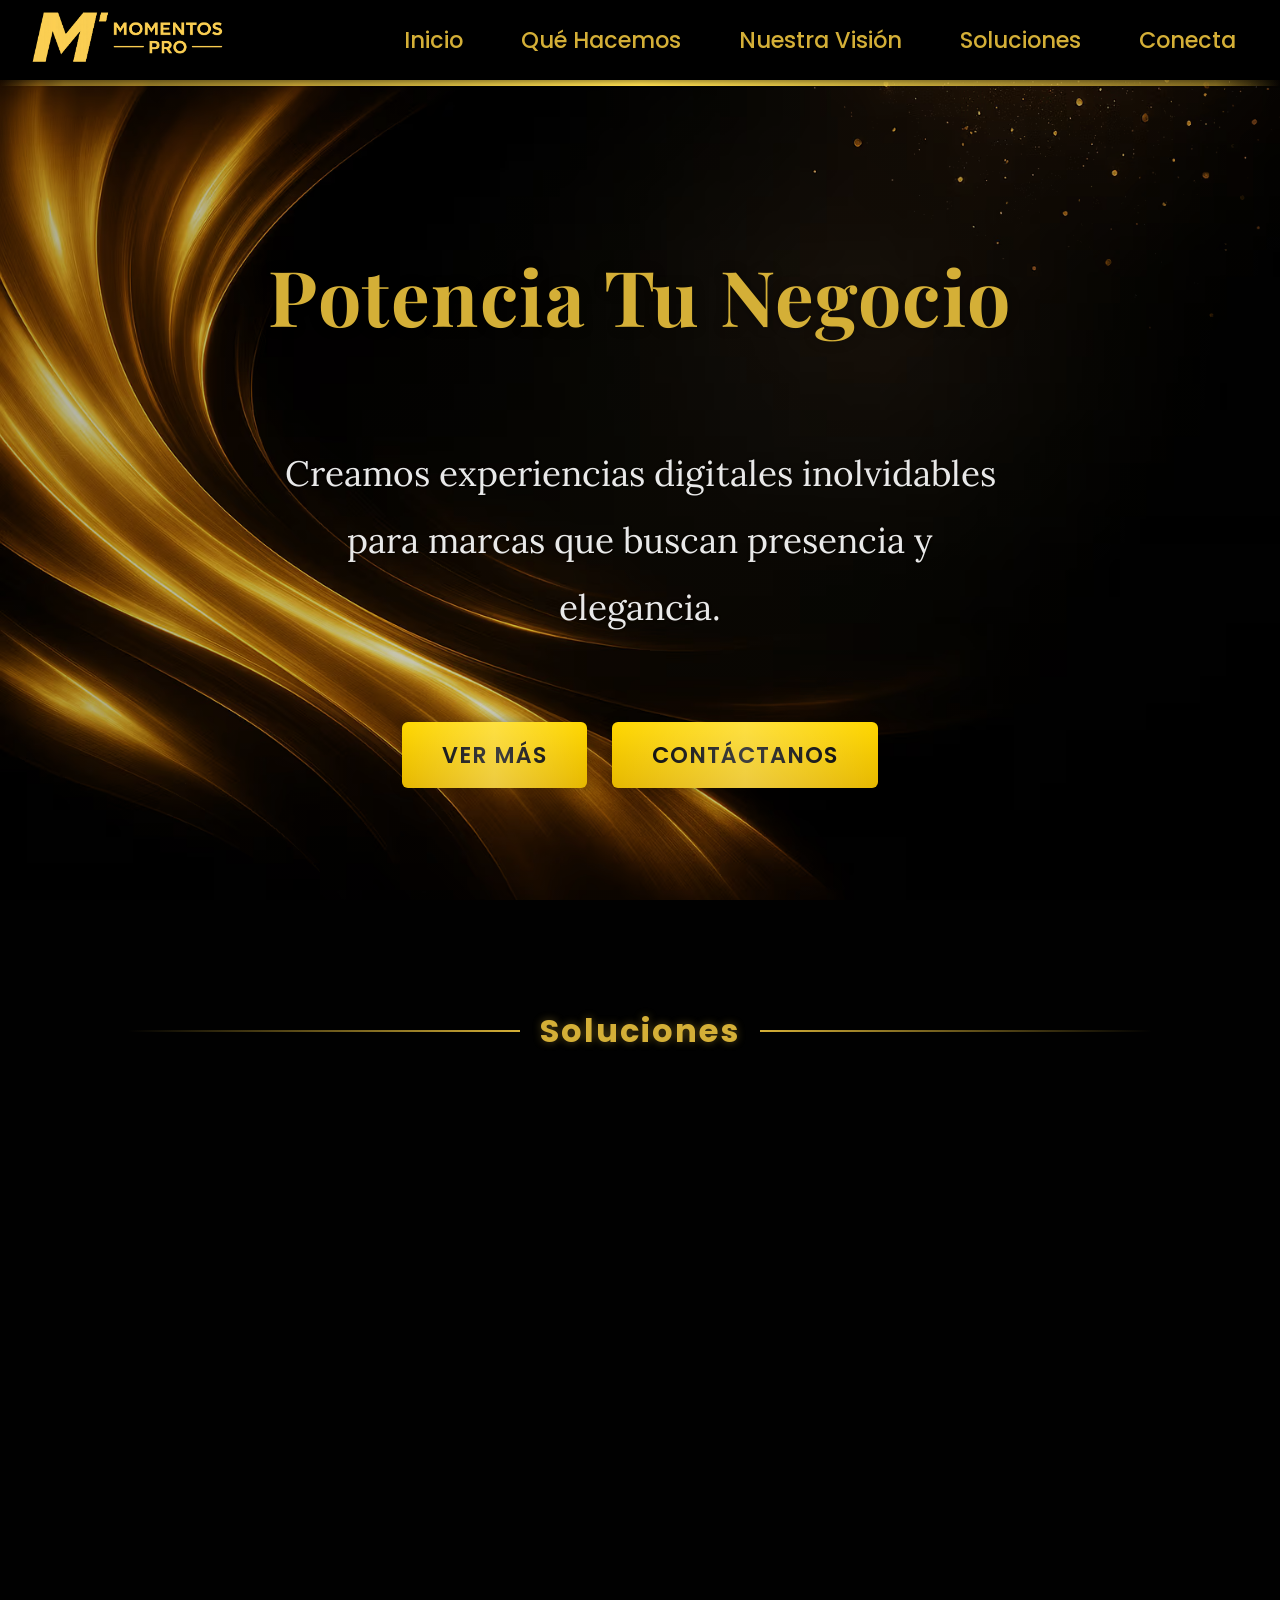
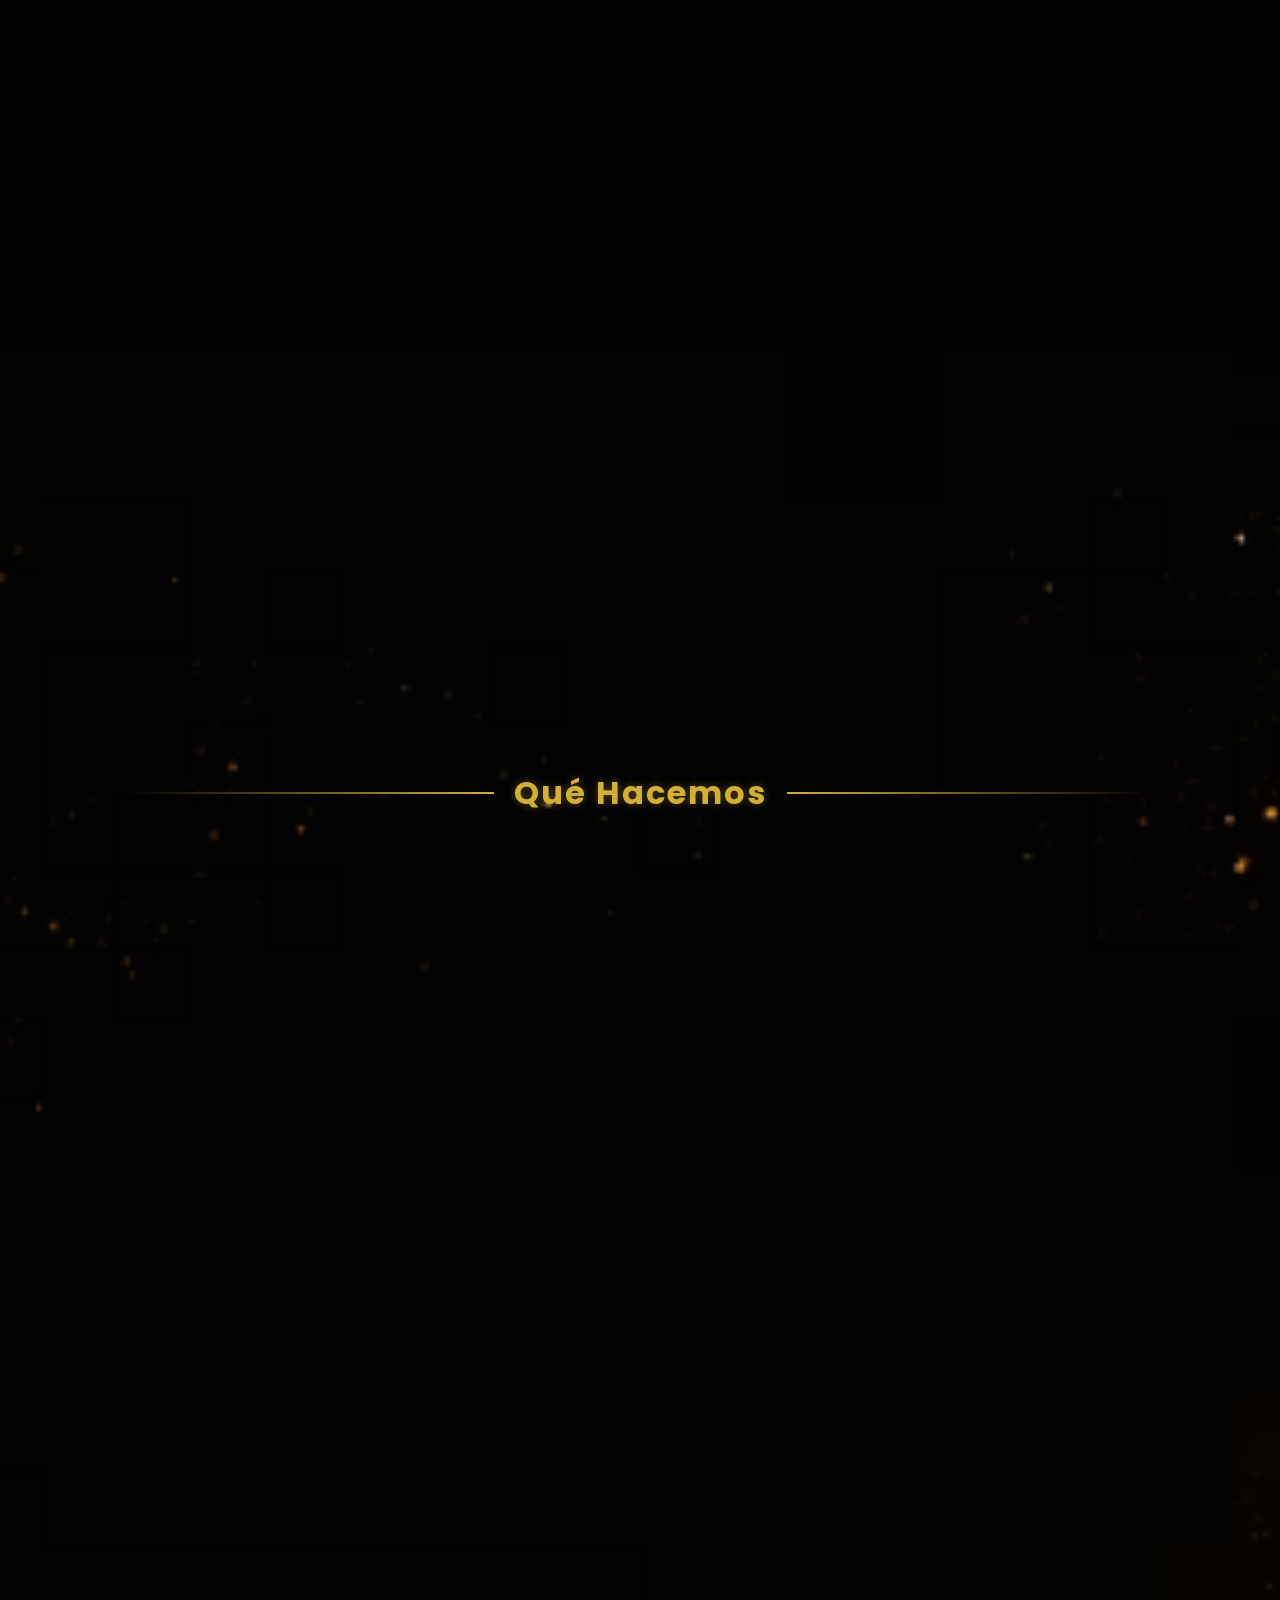
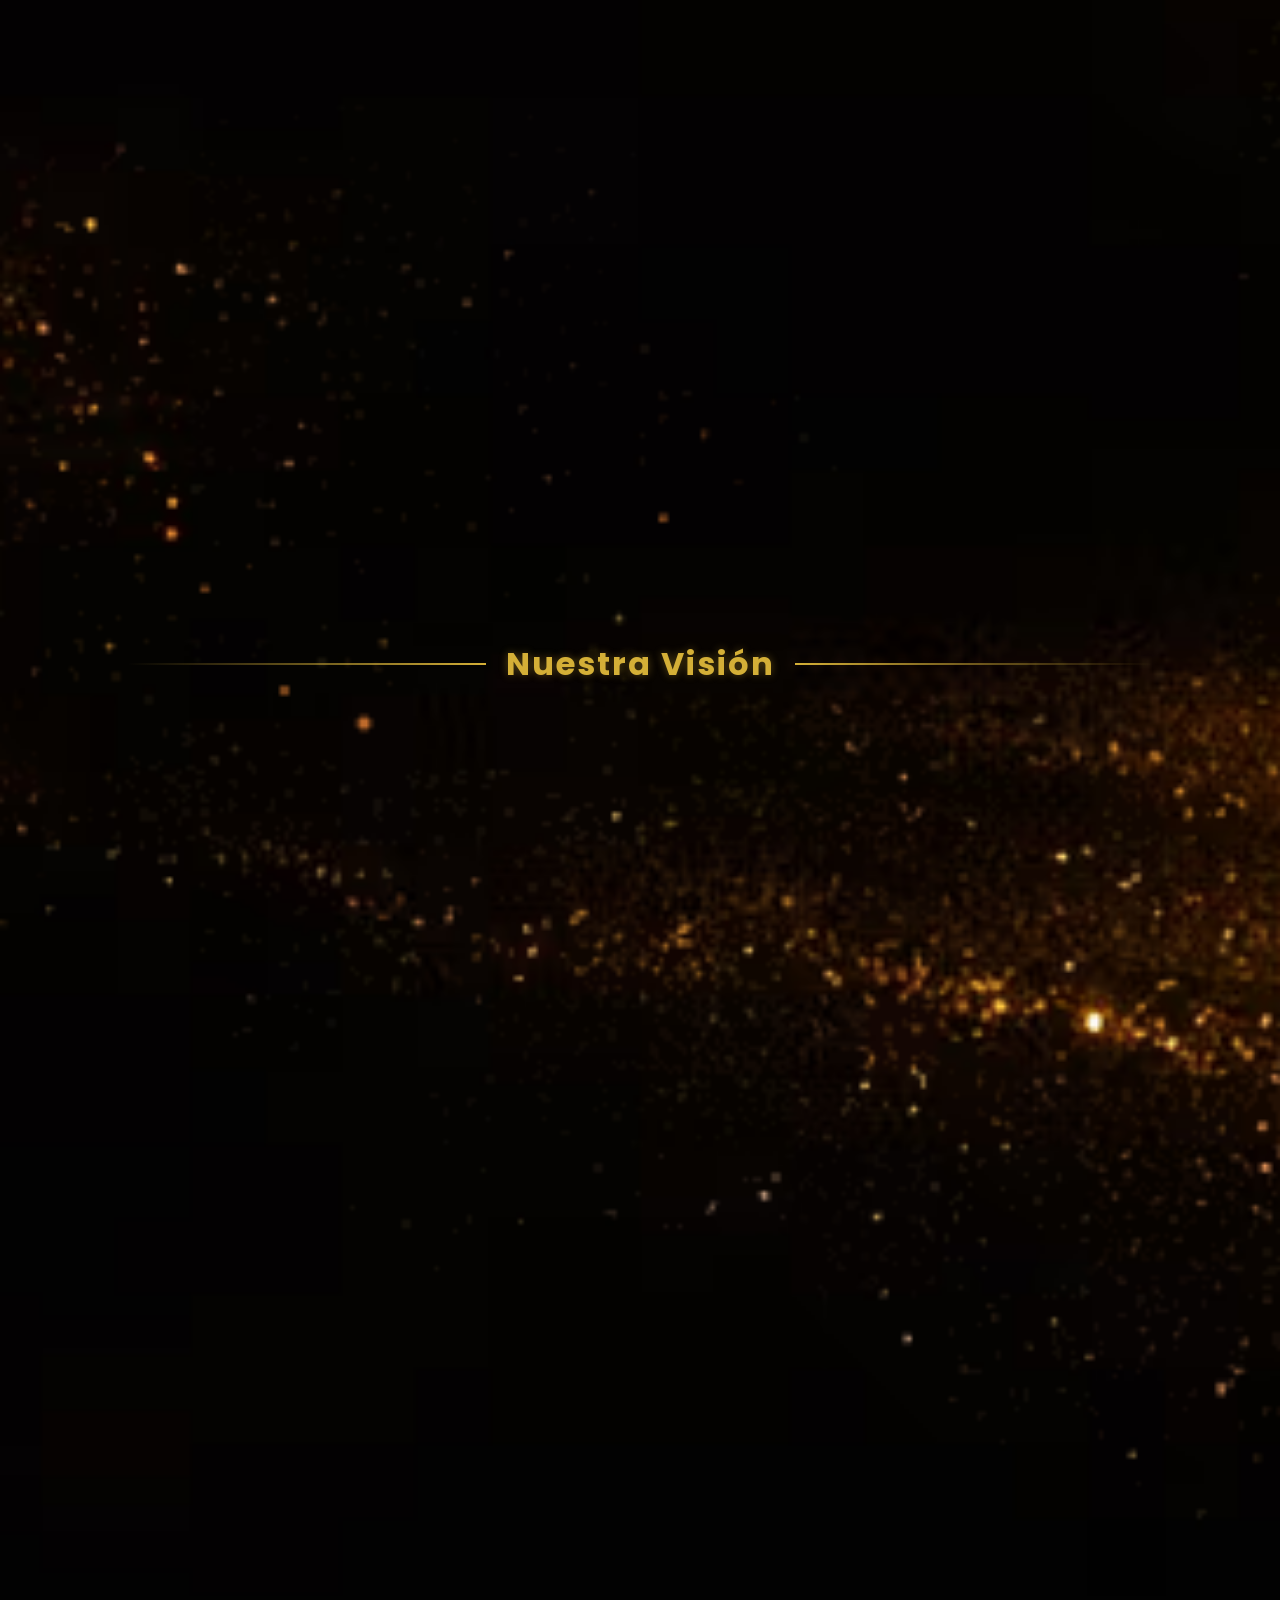
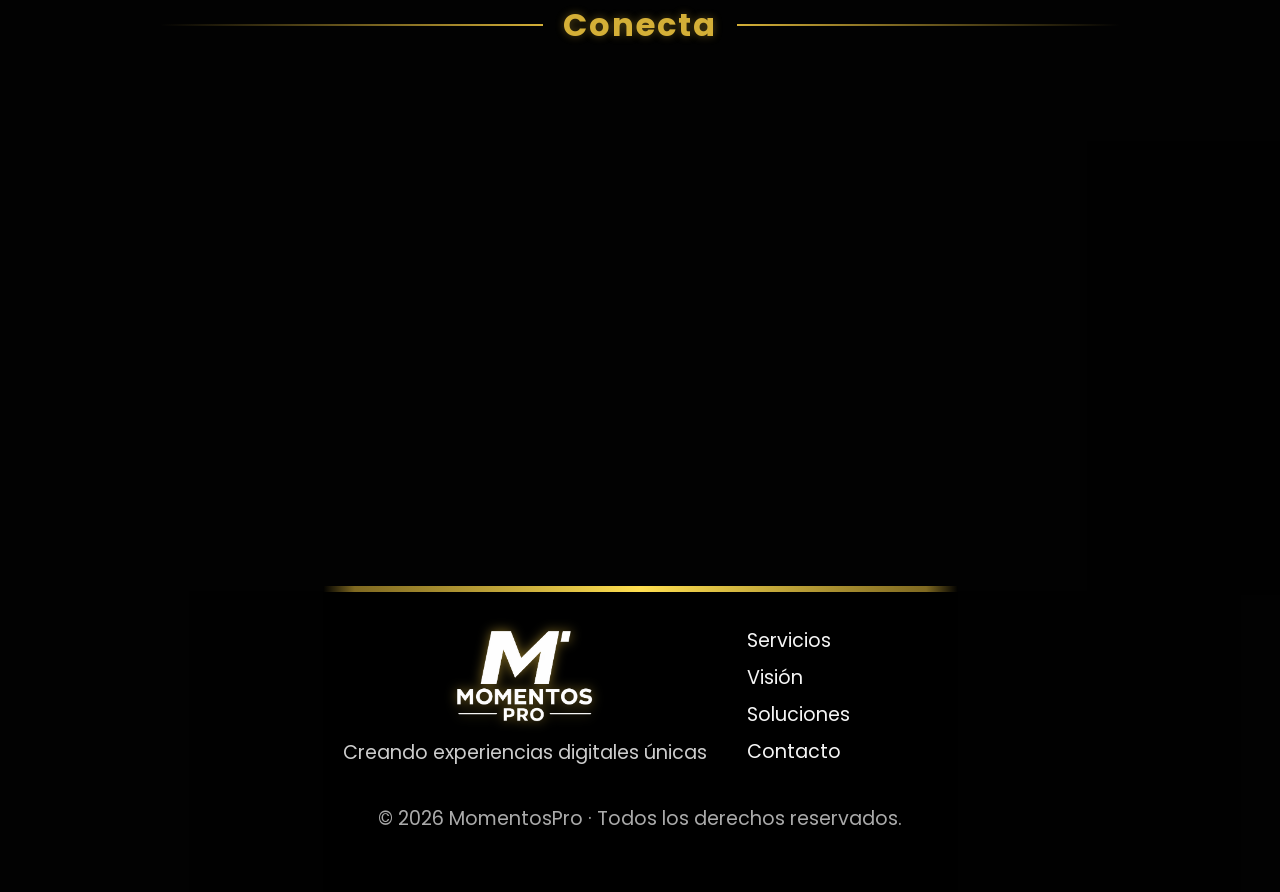
<file: index.html>
<!-- index.html | Index principal-->

<!DOCTYPE html>
<html lang="es">
<head>
  <meta charset="UTF-8">
  <meta name="viewport" content="width=device-width, initial-scale=1.0">

  <!-- SEO Básico -->
  <meta name="description" content="MomentosPro crea experiencias digitales premium para discotecas, restaurantes y empresas corporativas. Portales web, cartas digitales y business cards QR con diseño elegante y profesional.">
  <meta name="keywords" content="MomentosPro, experiencias digitales, diseño web, cartas digitales, discotecas, restaurantes, empresas corporativas, business cards QR, Medellín">
  <meta name="author" content="MomentosPro">

  <!-- Open Graph (Facebook, LinkedIn) -->
  <meta property="og:title" content="MomentosPro | Experiencias Digitales Premium">
  <meta property="og:description" content="Transforma tu negocio con soluciones digitales elegantes y modernas.">
  <meta property="og:image" content="https://momentospro.com/recursos/media/index/momentospro_logo.avif">
  <meta property="og:url" content="https://momentospro.com/">
  <meta property="og:type" content="website">

  <!-- Twitter Cards -->
  <meta name="twitter:card" content="summary_large_image">
  <meta name="twitter:title" content="MomentosPro | Experiencias Digitales Premium">
  <meta name="twitter:description" content="Soluciones digitales para discotecas, restaurantes y empresas corporativas.">
  <meta name="twitter:image" content="https://momentospro.com/recursos/media/index/momentospro_logo.avif">

  <title>MomentosPro | Experiencias Digitales</title>
  <link rel="icon" href="recursos/media/momentospro_favicon.ico" type="image/x-icon" />
  <link rel="stylesheet" href="recursos/css/index/base.css">
  <link rel="stylesheet" href="recursos/css/opciones/menu.css">
  <link rel="stylesheet" href="recursos/css/opciones/banner.css">
  <link rel="stylesheet" href="recursos/css/index/header.css">
  <link rel="stylesheet" href="recursos/css/index/hero.css">
  <link rel="stylesheet" href="recursos/css/index/secciones.css">
  <link rel="stylesheet" href="recursos/css/index/secciones-soluciones.css">
  <link rel="stylesheet" href="recursos/css/index/secciones-contacto.css">
  <link rel="stylesheet" href="recursos/css/index/footer.css">
  <style>
  html, body {
    background-color: #000000;
    color: #000000;
    margin: 0;
    padding: 0;
  }
  </style>
</head>
<body>
  <!-- Header | General -->
  <header class="header">
    <div class="logo"><img src="recursos/media/index/momentospro_logo.avif"></div>
    <button id="btn-menu" class="menu-btn no-active">☰</button>
    <nav class="nav">
      <ul>
        <li><a href="#inicio">Inicio</a></li>
        <li><a href="#servicios">Qué Hacemos</a></li>
        <li><a href="#vision">Nuestra Visión</a></li>
        <li><a href="#soluciones">Soluciones</a></li>
        <li><a href="#contacto">Conecta</a></li>
      </ul>
    </nav>
  </header>
  <!-- Header | Contenedor - Opciones -->
  <div id="menu-container"></div>

  <!-- Hero | Presentación -->
  <div id="inicio" class="hero">
    <h1>Potencia Tu Negocio</h1>
    <p>Creamos experiencias digitales inolvidables para marcas que buscan presencia y elegancia.</p>
    <div class="btn-group">
       <a href="#servicios" class="btn-primary">Ver más</a>
      <a href="#contacto" class="btn-primary btn-primary-conct">Contáctanos</a>
    </div>
  </div>


  <!-- Contenedor general | Envoltorio -->
  <div class="div-wrapper">

    <!-- Soluciones | Tipo de clientes -->
    <section id="soluciones" class="section">
      <h2>Soluciones</h2>
       <div class="solutions">
         <div class="solution">
          <img src="recursos/media/soluciones/momentospro_discotecas.avif"" alt="Discotecas">
           <h3>Discotecas</h3>
           <p>Carta modular, galería de eventos y mapa interactivo.</p>
         </div>
         <div class="solution">
           <img src="recursos/media/soluciones/momentospro_restaurantes.avif"" alt="Restaurantes">
           <h3>Restaurantes</h3>
           <p>Menú digital, reservas y fotos del espacio.</p>
         </div>
         <div class="solution">
           <img src="recursos/media/soluciones/momentospro_empresascorporativas.avif"" alt="Empresas Corporativas">
          <h3>Empresas Corporativas</h3>
          <p>Portal corporativo con módulos de contacto y presentación de equipo.</p>
        </div>
       </div>
    </section>
  
    <!-- Servicios | ¿Qué hacemos? -->
    <section id="servicios" class="section">
      <h2>Qué Hacemos</h2>
      <div class="cards">
        <div class="card">
          <img src="recursos/media/servicios/momentospro_desarrolloweb.avif" alt="Desarrollo Web">
          <h3>Desarrollo Web Corporativo</h3>
          <p>Portales web para unidades de negocio con módulos de ubicación, eventos y galería.</p>
        </div>
        <div class="card">
          <img src="recursos/media/servicios/momentospro_carta.avif" alt="Carta Digital">
          <h3>Cartas Digitales Modulares</h3>
          <p>Menús interactivos clasificados por productos, adaptados a cada tipo de negocio.</p>
        </div>
        <div class="card">
          <img src="recursos/media/servicios/momentospro_bussinesscard.avif" alt="Business Card QR">
          <h3>Business Cards QR</h3>
          <p>Tarjetas digitales para empleados con QR personalizados según su rol o servicio.</p>
        </div>
      </div>
    </section>

    <!-- Visión -->
    <section id="vision" class="section">
      <h2>Nuestra Visión</h2>
      <div class="cards">
        <div class="card">
          <h3>Claridad</h3>
          <p>El cliente ve lo que hay, sin confusión ni ruido.</p>
        </div>
        <div class="card">
          <h3>Elegancia</h3>
          <p>Diseño que inspira confianza y profesionalismo.</p>
        </div>
        <div class="card">
          <h3>Impacto</h3>
          <p>Experiencia que deja huella y transmite seguridad.</p>
        </div>
      </div>
    </section>

    <!-- Contacto -->
    <section id="contacto" class="section-contacto">
      <h2>Conecta</h2>
      <div class="contactos">
        <div class="contacto">
          <img src="recursos/media/contacto/momentospro_easc.avif" alt="Foto de contacto">
          <div class="info">
            <h3>Exneider Alexis Sandoval Castro</h3>
            <p class="cargo">Director Técnico | SMK | TS</p>
            <p>Tu negocio merece una presencia digital a la altura de su experiencia.</p>
            <a id="btn-whatsapp" class="btn-whatsapp">
              <i class="fab fa-whatsapp"></i> WhatsApp
            </a>
          </div>
        </div>
      </div>
    </section>

  <footer class="footer">
    <div class="footer-container">
      <!-- Logo / Marca -->
      <div class="footer-brand">
        <img src="recursos/media/index/momentospro_footer.avif" alt="Logo MomentosPro" class="footer-logo">
        <div class="brand-text">
          <p>Creando experiencias digitales únicas</p>
        </div>
      </div>
      <!-- Navegación rápida -->
      <nav class="footer-nav">
        <ul>
          <li><a href="#servicios">Servicios</a></li>
          <li><a href="#vision">Visión</a></li>
          <li><a href="#soluciones">Soluciones</a></li>
          <li><a href="#contacto">Contacto</a></li>
        </ul>
      </nav>
      <!-- Redes sociales -->
      <div class="footer-social">
        <a href="https://wa.me/573011529382" target="_blank"><i class="fab fa-whatsapp"></i></a>
        <a href="https://www.facebook.com" target="_blank"><i class="fab fa-facebook-f"></i></a>
        <a href="https://www.instagram.com" target="_blank"><i class="fab fa-instagram"></i></a>
        <a href="https://www.linkedin.com" target="_blank"><i class="fab fa-linkedin-in"></i></a>
      </div>
    </div>
    <!-- Derechos reservados -->
    <div class="footer-bottom">
      <p>© 2026 MomentosPro · Todos los derechos reservados.</p>
    </div>
  </footer>

  <!-- Scripts - Recursos -->
  <script>var basePath = "";</script>
  <script src="recursos/data/links.js"></script>
  <script src="recursos/js/index/section.js"></script>

  <!-- Scripts - Opciones -->
  <script src="recursos/js/opciones/menu/menu_loader.js"></script>
  <script src="recursos/js/opciones/menu/modules_menu.js"></script>
  <script src="recursos/js/opciones/banners/banners_loader.js"></script>

</body>
</html>
</file>
<file: recursos/css/index/base.css>
/*base.css*/


/* ================================ CONFIGURACIÓN GENERAL ================================ */
:root {
  --header-height: 80px;
  --logo-height: 50px;

  --section-width: 80%;
  --section-margin: 60px;
  --section-padding: 20px 60px 80px;
  --servicios-border-radius: 12px;
  --servicios-div-height: 300px;

  --h2-size: 2rem;
  --h3-size: 1.7rem;
  --p-size: 1.5rem;

  --dorado: #D4AF37;
  --negro: #000000;
  --gris: #F5F5F5;
  --blanco: #FFFFFF;
  --fuente: 'Poppins', sans-serif;
}


/* ================================ ESTRUCTURA GENERAL DE ARCHIVO ================================ */
html {
  scroll-padding-top: var(--header-height);
}

body {
  margin: 0;
  font-family: var(--fuente);
  color: var(--blanco);
  background-color: var(--negro);
}

h1, h2, h3 {
  color: var(--dorado);
}


/* ================================ RESPONSIVE ================================ */
@media (max-width: 1024px) {
  :root {
    --header-height: 60px;
    --logo-height: 40px;

    --section-width: 80%;

    --section-margin: 30px auto;
    --section-padding: 10px 20px 20px;

    --servicios-div-height: 95%;
  
    --h2-size: 1.6rem;
    --h3-size: 1.4rem;
    --p-size: 1.2rem;
  }

  .btn-secondary {
    font-size: 1.1rem;
    width: 50%;
  }
}
</file>
<file: recursos/css/opciones/menu.css>
/*menu.css*/

/*=============== Botón de menú ===============*/
.menu-btn {
  display: none;
  border-radius: 5px;
  padding: 3px 7px;
  cursor: pointer;
  font-weight: bold;
  font-size: 32px;
  transition: background 0.2s, color 0.2s, transform 0.2s;
  position: relative;
  z-index: 2000;
}

/* Estado activo */
.menu-btn.active {
  background: var(--negro);
  color: var(--dorado);
  transform: scale(1.05);
}

/* Estado no activo */
.menu-btn.no-active {
  background: none;
  color: var(--dorado);
  border: none;
  transform: none;
}

/* Estado focus */
.menu-btn:focus {
  outline: none;
}


/*=============== Menú lateral de opciones ===============*/
.overlay {
  position: fixed;
  top: 60px;
  left: 0;
  width: 100%;
  height: calc(100% - 70px);
  background: rgba(0, 0, 0, 0.8);
  opacity: 0;
  visibility: hidden;
  transition: opacity 0.3s ease;
  z-index: 998;
}

.overlay.visible {
  opacity: 1;
  visibility: visible;
}

.menu-opciones {
  position: fixed;
  top: 65px;
  right: 0;
  width: 300px;
  max-height: calc(100% - 70px);
  background: var(--negro);
  color: var(--dorado);
  transform: translateX(100%);
  transition: transform 0.3s ease;
  display: flex;
  flex-direction: column;
  z-index: 999;
}

.menu-opciones.visible {
  transform: translateX(0);
}

.menu-opciones ul {
  list-style: none;
  padding: 1rem;
  margin: 0;
}

.menu-opciones ul li {
  margin: 0.3rem 0;
  border-bottom: 1px solid rgba(255,255,255,0.1);
}

.menu-opciones ul li:last-child {
  border-bottom: none;
}

/* Estilos de los enlaces del menú */
.bt-opc {
  display: block;
  text-decoration: none;
  color: var(--dorado);
  font-weight: 500;
  font-size: 1.3rem;
  padding: 12px 16px;
  border-radius: 6px;
  transition: all 0.3s ease;
  font-family: 'Montserrat', sans-serif;
}

.bt-opc:hover {
  color: var(--dorado);
  background-color: rgba(255, 255, 255, 0.12);
  backdrop-filter: blur(2px);
}


.menu-footer {
  padding: 1rem;
  font-size: 1rem;
  border-top: 1px solid rgba(255,255,255,0.1);
  text-align: center;
  background: var(--negro);
  color: rgba(212,175,55,0.6);
  font-style: italic;
}


/* ============================ Responsive ============================ */
/* Overlay transparente que cubre toda la pantalla */
@media (max-width: 1024px) {
  .menu-btn {
    display: block;
    position: absolute;
    right: 10px;
    background: none;
    color: var(--dorado);
    border: none;
    font-size: 1.6rem;
    border-radius: 6px;
    cursor: pointer;
    transition: 0.3s;
  }
}
</file>
<file: recursos/css/opciones/banner.css>
/*banner.css*/


/* ============================ Banner universal ============================ */
.banner {
  position: fixed;
  inset: 0;
  background: rgba(0,0,0,0.85);
  display: none;
  justify-content: center;
  align-items: center;
  z-index: 9999;
}

.banner.visible {
  display: flex;
}

.banner-content {
  background: rgba(20,20,20,0.95);
  padding: 40px 30px;
  border-radius: 14px;
  text-align: center;
  color: var(--dorado);
  width: 95%;
  max-width: 300px;
  min-height: 220px;
  max-height: 80%;
  margin: 0 auto;
  overflow-y: auto;
  box-shadow: 0 0 25px rgba(212,175,55,0.4);
  border: 1px solid rgba(212,175,55,0.35);
  animation: fadeIn 0.4s ease;
}

/* Animación */
@keyframes fadeIn {
  from { opacity: 0; transform: scale(0.95); }
  to { opacity: 1; transform: scale(1); }
}

/* Título */
.banner-content h2 {
  margin-top: 0;
  font-size: 1.6rem;
  font-weight: 600;
  color: var(--dorado);
  text-transform: uppercase;
  letter-spacing: 2px;
  border-bottom: 1px solid rgba(212,175,55,0.4);
  padding-bottom: 12px;
  margin-bottom: 20px;
}

/* ============================ Perfil sin foto ============================ */
.conecta-profile {
  margin: 20px 0;
  text-align: center;
}

.conecta-nombre {
  font-size: 1.2rem;
  font-weight: 600;
  color: var(--dorado);
  margin-bottom: 5px;
  text-transform: capitalize;
}

.conecta-cargo {
  font-size: 1rem;
  color: #f5f5f5;
  margin-bottom: 15px;
}

/* Botón cerrar */
.btn-cerrar {
  margin-top: 25px;
  background: transparent;
  border: 1px solid var(--dorado);
  color: var(--dorado);
  padding: 10px 20px;
  border-radius: 8px;
  cursor: pointer;
  font-size: 1rem;
  transition: 0.3s;
}

.btn-cerrar:hover {
  background: var(--dorado);
  color: var(--negro);
  box-shadow: 0 0 12px rgba(212,175,55,0.6);
}

/* ============================ BOTONES DE CONTACTO ============================ */
.conecta-btn {
  display: inline-block;
  margin: 12px;
  background: transparent;
  border: 1px solid rgba(212,175,55,0.4);
  color: #f5f5f5; /* texto claro */
  padding: 12px 18px;
  border-radius: 6px;
  text-decoration: none;
  font-weight: 500;
  transition: all 0.3s ease;
}

.conecta-btn:hover {
  background: rgba(212,175,55,0.15);
  color: var(--dorado);
  box-shadow: 0 0 10px rgba(212,175,55,0.5);
}


/* ============================ RESPONSIVE ============================ */
@media (max-width: 1024px) {
  .banner-content {
    width: 90%;
    padding: 25px;
  }
}
</file>
<file: recursos/css/index/header.css>
/*header.css*/


/*=============== Header ===============*/
.header {
  display: flex;
  justify-content: space-between;
  align-items: center;
  height: var(--header-height);
  padding: 0px 30px;
  background-color: var(--negro);
  box-shadow: 0 2px 5px rgba(0,0,0,0.4);
  position: sticky;
  top: 0;
  z-index: 100;
}

.logo img {
  height: var(--logo-height);
}

/*=============== Navegación ===============*/
.nav ul {
  list-style: none;
  display: flex;
  gap: 30px;
  margin: 0;
  padding: 0;
}

.nav a {
  text-decoration: none;
  color: var(--dorado);
  font-weight: 500;
  font-size: 1.4rem;
  padding: 8px 14px;
  border-radius: 6px;
  transition: all 0.3s ease;
}

/* Hover elegante */
.nav a:hover {
  color: var(--negro);
  font-size: 1.5rem;
  background-color: var(--dorado);
  box-shadow: 0 4px 12px rgba(212,175,55,0.4);
  transform: translateY(-2px);
}

/* Estado activo en escritorio */
.nav a.active {
  background: var(--negro);
  color: var(--dorado);
  border: 2px solid var(--dorado);
  box-shadow: inset 0 0 6px rgba(212,175,55,0.6);
  transform: scale(1.05);
}

/*=============== Responsive Header ===============*/
@media (max-width: 1024px) {
  .header {
    display: flex;
    justify-content: center;
    align-items: center;
    position: sticky;
    top: 0;
    z-index: 100;
  }

  .logo {
    margin: auto;
  }

  /* Navegación oculta en móvil */
  .nav ul {
    display: none;
  }

  .nav.active ul {
    display: flex;
    flex-direction: column;
    gap: 20px;
    background-color: var(--negro);
    padding: 20px;
    border-radius: 8px;
  }
}
</file>
<file: recursos/css/index/hero.css>
/*hero.css*/


/* Importar fuentes*/
@import url('https://fonts.googleapis.com/css2?family=Playfair+Display:wght@600;700&family=Lora:wght@400;500&family=Poppins:wght@500;600&display=swap');


/* ================================ HERO ================================ */
.hero {
  display: flex;
  flex-direction: column;
  justify-content: center;
  align-items: center;
  min-height: calc(100dvh - var(--header-height));
  text-align: center;
  color: var(--blanco);
  background-image: url('../../media/index/momentospro_hero.avif');
  background-size: cover;
  background-position: center;
  background-repeat: no-repeat;
  position: relative;
  overflow: hidden;
  font-family: 'Playfair Display', serif;
}

/* Overlay más sutil */
.hero::before {
  content: "";
  position: absolute;
  inset: 0;
  background: radial-gradient(
    circle at center,
    rgba(0, 0, 0, 0.15) 0%,
    rgba(0, 0, 0, 0.30) 80%
  );
  z-index: 0;
}

/* Borde superior metálico dorado estilo filo aguja */
.hero::after {
  content: "";
  position: absolute;
  top: 0;
  left: 0;
  width: 100%;
  height: 6px;
  background: linear-gradient(
    to right,
    rgba(212, 175, 55, 0) 0%,
    rgba(212, 175, 55, 0.6) 5%,
    rgba(255, 223, 80, 1) 50%,
    rgba(212, 175, 55, 0.6) 95%,
    rgba(212, 175, 55, 0) 100%
  );
  z-index: 2;
}


/* ================================ TEXTO ================================ */
.hero h1,
.hero p,
.hero .btn-group {
  position: relative;
  z-index: 1;
}

.hero h1 {
  font-size: 4.8rem;
  font-weight: 700;
  margin-bottom: 60px;
  color: var(--dorado);
  text-shadow: 0 0 12px rgba(0, 0, 0, 0.4);
  letter-spacing: 1.5px;
}

.hero p {
  font-family: 'Lora', serif;
  font-size: 2.2rem;
  line-height: 1.9;
  margin-bottom: 80px;
  max-width: 750px;
  font-weight: 400;
  color: rgba(245, 245, 245, 0.95);
  text-shadow: 0 0 3px rgba(0, 0, 0, 0.25);
}


/* ================================ BOTONES ================================ */
.btn-group {
  display: flex;
  gap: 25px;
  flex-wrap: wrap;
  justify-content: center;
}

.btn-primary {
  font-family: 'Poppins', sans-serif;
  background: linear-gradient(180deg, #ffd700 0%, #e6b800 100%);
  color: #000; /* texto negro */
  padding: 16px 40px;
  border-radius: 6px;
  text-decoration: none;
  font-size: 1.4rem;
  font-weight: 600;
  transition: all 0.3s ease;
  box-shadow: 0 0 12px rgba(0, 0, 0, 0.25);
  text-transform: uppercase;
  letter-spacing: 1px;
  position: relative;
  overflow: hidden;
}

/* ✨ Brillo horizontal SOLO en PC normal */
.btn-primary::before {
  content: "";
  position: absolute;
  inset: 0;
  background: linear-gradient(
    to right,
    rgba(255, 255, 255, 0) 0%,
    rgba(255, 255, 255, 0.25) 50%,
    rgba(255, 255, 255, 0) 100% 
  );
  pointer-events: none;
  transition: opacity 0.3s ease;
}

/* Hover en PC*/
.btn-primary:hover {
  background: #000;
  color: #ffd700;
  border: 2px solid #ffd700;
  box-shadow: 0 0 20px rgba(255, 215, 0, 0.6);
}

.btn-primary:hover::before {
  opacity: 0;
}

/* ================================ RESPONSIVE ================================ */
@media (max-width: 1024px) {
  .hero {
    padding: 80px 20px 40px;
    justify-content: flex-start;
  }

  .hero h1 {
    font-size: 3rem;
    margin-bottom: 30px;
  }

  .hero p {
    font-size: 1.4rem;
    margin-bottom: 40px;
  }

  /* Botón en responsive*/
  .btn-primary {
    background: var(--negro);
    color: var(--dorado);
    border: 2px solid var(--dorado);
    box-shadow: 0 0 25px rgba(255, 215, 0, 0.7);
    font-size: 1.2rem;
    width: 70%;
  }

  .btn-primary::before {
    display: none;
  }

  .btn-primary-conct {
    display: none;
  }
}
</file>
<file: recursos/css/index/secciones.css>
/*secciones.css*/


/* ================================ WRAPPER GENERAL ================================ */
.div-wrapper {
  box-sizing: border-box;
  width: 100%;
  max-width: 100vw;
  min-height: calc(100dvh - var(--header-height));
  background: url('../../media/index/momentospro_cord.avif') center/cover no-repeat;
  display: flex;
  flex-direction: column;
  align-items: center;
  justify-content: center;
  position: relative;
  z-index: 0;
  overflow-x: hidden;
  overflow-y: scroll;
  scrollbar-width: none;
  -ms-overflow-style: none;
}

.div-wrapper::-webkit-scrollbar {
  display: none;
}


/* ================================ SECTION ================================ */
.section {
  max-width: var(--section-width, 1200px);
  margin: var(--section-margin);
  padding: var(--section-padding);
  background: transparent;
  border: none;
  box-shadow: none;
  text-align: center;
  position: relative;
  overflow: hidden;
}


/* ================================ CARDS WRAPPER ================================ */
.cards {
  display: flex;
  justify-content: center;
  gap: 40px;
  flex-wrap: wrap;
  position: relative;
}

/* Línea vertical separadora entre tarjetas (PC) */
.cards .card:not(:last-child)::after {
  content: "";
  position: absolute;
  top: 0;
  bottom: 0;
  width: 2px;
  background: linear-gradient(to bottom, transparent, var(--dorado), transparent);
  right: -20px;
}


/* ================================ TARJETAS ================================ */
.card {
  background: transparent;
  border-radius: 10px;
  border: none;
  box-shadow: none;
  padding: 30px;
  width: var(--servicios-div-height);
  display: flex;
  flex-direction: column;
  align-items: center;
  text-align: center;
  opacity: 0;
  transform: translateY(40px) scale(0.9) rotateY(10deg);
  transition: transform 0.4s ease, box-shadow 0.6s ease, border 0.6s ease;
}

/* Animación de aparición */
.card.visible {
  animation: aparecer 1s ease forwards;
}

@keyframes aparecer {
  0% {
    opacity: 0;
    transform: translateY(40px) scale(0.9) rotateY(10deg);
  }
  60% {
    opacity: 1;
    transform: translateY(-10px) scale(1.05) rotateY(0deg);
  }
  100% {
    opacity: 1;
    transform: translateY(0) scale(1) rotateY(0deg);
  }
}

/* Escalonado elegante */
.cards .card:nth-child(1) { animation-delay: 0.2s; }
.cards .card:nth-child(2) { animation-delay: 0.4s; }
.cards .card:nth-child(3) { animation-delay: 0.6s; }

/* Hover estilo dorado en desktop */
.card:hover {
  transform: translateY(-12px) scale(1.08);
  box-shadow: 0 12px 28px rgba(212,175,55,0.55);
  border: 1px solid var(--dorado);
  position: relative;
  z-index: 5;
}


/* ================================ IMÁGENES ================================ */
.card img {
  height: 160px;
  width: auto;
  margin: 0 auto 20px;
  display: block;
}


/* ================================ TIPOGRAFÍA ================================ */
/* Título dorado con líneas */
.section h2 {
  font-size: var(--h2-size);
  margin-bottom: 40px;
  color: var(--dorado);
  text-transform: none;
  letter-spacing: 2px;
  text-shadow: 0 0 8px rgba(212,175,55,0.4);

  display: flex;
  align-items: center;
  justify-content: center;
  gap: 20px;
}

.section h2::before {
  content: "";
  flex: 1;
  height: 2px;
  background: linear-gradient(to right, transparent, var(--dorado));
}

.section h2::after {
  content: "";
  flex: 1;
  height: 2px;
  background: linear-gradient(to left, transparent, var(--dorado));
}

.card h3 {
  color: var(--dorado);
  font-size: var(--h3-size);
  font-weight: 600;
  margin-bottom: 8px;
  text-transform: capitalize;
  letter-spacing: 1px;
}

.card p {
  color: #f5f5f5;
  font-size: var(--p-size);
  line-height: 1.5;
}


/* ================================ RESPONSIVE ================================ */
@media (max-width: 1024px) {
  .cards .card::after {
    display: none;
  }
  .card {
    border: 1px solid var(--dorado);
    box-shadow: 0 4px 12px rgba(212,175,55,0.25);
  }
}
</file>
<file: recursos/css/index/secciones-soluciones.css>
/*secciones-soluciones.css*/


/* ================================ SOLUCIONES WRAPPER ================================ */
.solutions {
  display: flex;
  justify-content: center;
  gap: 40px;
  flex-wrap: wrap;
  position: relative;
}

/* ================================ TARJETAS ================================ */
.solution {
  background: linear-gradient(145deg, #0a0a0a, #000);
  border-radius: 10px;
  border: none;
  box-shadow: none;
  padding: 30px;
  width: var(--servicios-div-height);
  display: flex;
  flex-direction: column;
  align-items: center;
  text-align: center;
  opacity: 0;
  transform: translateY(40px) scale(0.9) rotateY(10deg);
  transition: transform 0.4s ease, box-shadow 0.6s ease, border 0.6s ease;
  position: relative;
  overflow: hidden;
}

/* Marco dorado interno */
.solution::before {
  content: "";
  position: absolute;
  inset: 6px;
  border-radius: 8px;
  pointer-events: none;
}

/* Bordes laterales dorados con puntas finas */
.solution::after {
  content: "";
  position: absolute;
  top: 0;
  bottom: 0;
  left: 0; 
  right: 0;
  border-radius: 10px;
  pointer-events: none;
  background: 
    linear-gradient(to bottom,
      rgba(212,175,55,0) 0%,
      rgba(212,175,55,0.7) 50%,
      rgba(212,175,55,0) 100%
    );
  background-repeat: no-repeat;
  background-size: 6px 100%, 6px 100%;
  background-position: left center, right center;
  background-image: 
    linear-gradient(to bottom,
      rgba(212,175,55,0) 0%,
      rgba(212,175,55,0.7) 50%,
      rgba(212,175,55,0) 100%),
    linear-gradient(to bottom,
      rgba(212,175,55,0) 0%,
      rgba(212,175,55,0.7) 50%,
      rgba(212,175,55,0) 100%);
}

/* Animación de aparición */
.solution.visible {
  animation: aparecer 1s ease forwards;
}

@keyframes aparecer {
  0% {
    opacity: 0;
    transform: translateY(40px) scale(0.9) rotateY(10deg);
  }
  60% {
    opacity: 1;
    transform: translateY(-10px) scale(1.05) rotateY(0deg);
  }
  100% {
    opacity: 1;
    transform: translateY(0) scale(1) rotateY(0deg);
  }
}

/* Escalonado elegante */
.solutions .solution:nth-child(1) { animation-delay: 0.2s; }
.solutions .solution:nth-child(2) { animation-delay: 0.4s; }
.solutions .solution:nth-child(3) { animation-delay: 0.6s; }

/* Hover estilo dorado en desktop */
.solution:hover {
  transform: translateY(-12px) scale(1.08);
  box-shadow: 0 12px 28px rgba(212,175,55,0.55);
  border: 1px solid var(--dorado);
  position: relative;
  z-index: 5;
}


/* ================================ IMÁGENES ================================ */
.solution img {
  height: 160px;
  width: auto;
  margin: 0 auto 20px;
  display: block;
  filter: drop-shadow(0 0 6px rgba(212,175,55,0.6));
}


/* ================================ TIPOGRAFÍA ================================ */
.solution h3 {
  color: var(--dorado);
  font-size: var(--h3-size);
  font-weight: 600;
  margin-bottom: 8px;
  text-transform: capitalize;
  letter-spacing: 1px;
}

.solution p {
  color: #f5f5f5;
  font-size: var(--p-size);
  line-height: 1.5;
}


/* ================================ RESPONSIVE ================================ */
@media (max-width: 1024px) {
  .solutions .solution::after {
    display: none;
  }
  .solution {
    border: 1px solid var(--dorado);
    box-shadow: 0 4px 12px rgba(212,175,55,0.25);
  }
}
</file>
<file: recursos/css/index/secciones-contacto.css>
/*secciones-contacto.css*/


/* ================================ SECTION ================================ */
.section-contacto {
  max-width: var(--section-width, 1200px);
  margin: var(--section-margin);
  padding: var(--section-padding);
  background: transparent;
  border: none;
  box-shadow: none;
  text-align: center;
  position: relative;
  overflow: hidden;
}
.contactos {
  display: flex;
  justify-content: center;
  gap: 40px;
  flex-wrap: wrap;
  position: relative;
}

/* ================================ TARJETAS ================================ */
.contacto {
  background: linear-gradient(145deg, #0a0a0a, #000);
  border-radius: 10px;
  padding: 30px;
  max-width: 900px;
  display: flex;
  flex-direction: row;
  align-items: center;
  gap: 30px;
  text-align: left;
  opacity: 0;
  transform: translateY(40px) scale(0.9) rotateY(10deg);
  transition: transform 0.4s ease, box-shadow 0.6s ease, border 0.6s ease;
  position: relative;
  overflow: hidden;
}

/* Marco dorado interno */
.contacto::before {
  content: "";
  position: absolute;
  inset: 6px;
  border-radius: 8px;
  pointer-events: none;
}

/* Animación de aparición */
.contacto.visible {
  animation: aparecer 1s ease forwards;
}

@keyframes aparecer {
  0% {
    opacity: 0;
    transform: translateY(40px) scale(0.9) rotateY(10deg);
  }
  60% {
    opacity: 1;
    transform: translateY(-10px) scale(1.05) rotateY(0deg);
  }
  100% {
    opacity: 1;
    transform: translateY(0) scale(1) rotateY(0deg);
  }
}

/* Hover estilo dorado */
.contacto:hover {
  transform: translateY(-12px) scale(1.08);
  box-shadow: 0 12px 28px rgba(212,175,55,0.55);
  border: 1px solid var(--dorado);
  z-index: 5;
}

/* ================================ IMÁGENES ================================ */
.contacto img {
  height: 160px;
  width: 160px;
  border-radius: 50%;
  border: 2px solid rgba(212,175,55,0.4);
  box-shadow: 0 4px 12px rgba(0,0,0,0.4);
  transition: transform 0.3s ease, box-shadow 0.3s ease;
}

/* Efecto hover sutil */
.contacto img:hover {
  transform: scale(1.05);
  box-shadow: 0 6px 16px rgba(212,175,55,0.35);
}


/* ================================ BLOQUE DE INFO ================================ */
.contacto .info {
  flex: 1;
}

/* ================================ TIPOGRAFÍA ================================ */
/* Título dorado con líneas */
.section-contacto h2 {
  font-size: var(--h2-size);
  margin-bottom: 40px;
  color: var(--dorado);
  text-transform: none;
  letter-spacing: 2px;
  text-shadow: 0 0 8px rgba(212,175,55,0.4);

  display: flex;
  align-items: center;
  justify-content: center;
  gap: 20px;
}

.section-contacto h2::before {
  content: "";
  flex: 1;
  height: 2px;
  background: linear-gradient(to right, transparent, var(--dorado));
}

.section-contacto h2::after {
  content: "";
  flex: 1;
  height: 2px;
  background: linear-gradient(to left, transparent, var(--dorado));
}

.contacto h3 {
  color: var(--dorado);
  font-size: var(--h3-size);
  font-weight: 600;
  margin-bottom: 6px;
  text-transform: capitalize;
  letter-spacing: 1px;
}

.contacto .cargo {
  color: #ccc;
  font-size: 1.5rem;
  margin-bottom: 12px;
  font-style: italic;
}

.contacto p {
  color: #f5f5f5;
  font-size: var(--p-size);
  line-height: 1.5;
  margin-bottom: 16px;
}

/* ================================ BOTÓN WHATSAPP ================================ */
.btn-whatsapp {
  display: inline-flex;
  align-items: center;
  gap: 8px;
  background: linear-gradient(135deg, #FFD700, #DAA520, #B8860B);
  color: #111;
  padding: 12px 20px;
  border-radius: 6px;
  font-size: 1.2rem;
  font-weight: 600;
  text-decoration: none;
  transition: background 0.3s ease, transform 0.3s ease, box-shadow 0.3s ease;
  border: 1px solid #FFD700;
}

.btn-whatsapp:hover {
  background: linear-gradient(135deg, #FFF8DC, #FFD700, #DAA520);
  transform: translateY(-3px);
  box-shadow: 0 6px 16px rgba(212,175,55,0.6);
}


/* ================================ RESPONSIVE ================================ */
@media (max-width: 1024px) {
  .section-contacto {
    display: none;
  }
  .contacto {
    flex-direction: column;
    text-align: center;
  }
  .contacto .info {
    text-align: center;
  }
}
</file>
<file: recursos/css/index/footer.css>
/*footer.css*/


/* ================================ GENERAL ================================ */
.footer {
  background: #000;
  color: #f5f5f5;
  padding: 40px 20px;
}

.footer-container {
  display: flex;
  justify-content: space-between;
  flex-wrap: wrap;
  gap: 40px;
  max-width: 1200px;
  margin: 0 auto;
}

footer {
  position: relative;
  z-index: 1;
}

footer::before {
  content: "";
  position: absolute;
  top: 0;
  left: 0;
  width: 100%;
  height: 6px;
  background: linear-gradient(
    to right,
    rgba(212, 175, 55, 0) 0%,
    rgba(212, 175, 55, 0.6) 5%,
    rgba(255, 223, 80, 1) 50%,
    rgba(212, 175, 55, 0.6) 95%,
    rgba(212, 175, 55, 0) 100%
  );
  z-index: 10;
  pointer-events: none;
}


/* ================================ LOGO + MARCA ================================ */
.footer-brand {
  display: flex;
  flex-direction: column;
  align-items: center;
  text-align: center;
  gap: 12px;
}

.footer-logo {
  height: 100px;
  width: auto;
  filter: drop-shadow(0 0 6px rgba(212,175,55,0.6));
}

.footer-brand p {
  font-size: 1.2rem;
  color: #ccc;
  margin: 0;
}

/* ================================ NAVEGACIÓN ================================ */
.footer-nav ul {
  list-style: none;
  padding: 0;
  margin: 0;
}

.footer-nav li {
  margin-bottom: 8px;
}

.footer-nav a {
  color: #f5f5f5;
  font-size: 1.2rem;
  text-decoration: none;
  transition: color 0.3s ease;
}

.footer-nav a:hover {
  color: var(--dorado);
}

/* ================================ REDES SOCIALES ================================ */
.footer-social a {
  color: var(--dorado);
  font-size: 1.2rem;
  margin-right: 12px;
  transition: color 0.3s ease;
}

.footer-social a:hover {
  color: #fff;
}

/* ================================ BOTTOM ================================ */
.footer-bottom {
  text-align: center;
  margin-top: 30px;
  font-size: 1.2rem;
  color: #aaa;
}

/* ================================ TIPOGRAFÍA ================================ */
.footer-brand p {
  font-size: 1.2rem;
  color: #ccc;
  margin: 0;
}

.footer-nav a {
  color: #f5f5f5;
  font-size: 1.2rem;
  text-decoration: none;
  transition: color 0.3s ease;
}

.footer-nav a:hover {
  color: var(--dorado);
}

/* ================================ RESPONSIVE ================================ */
@media (max-width: 1024px) {
  .footer-nav, .footer-social {
    display: none;
  }

  .footer-bottom {
    font-size: 1rem;
  }
}
</file>
